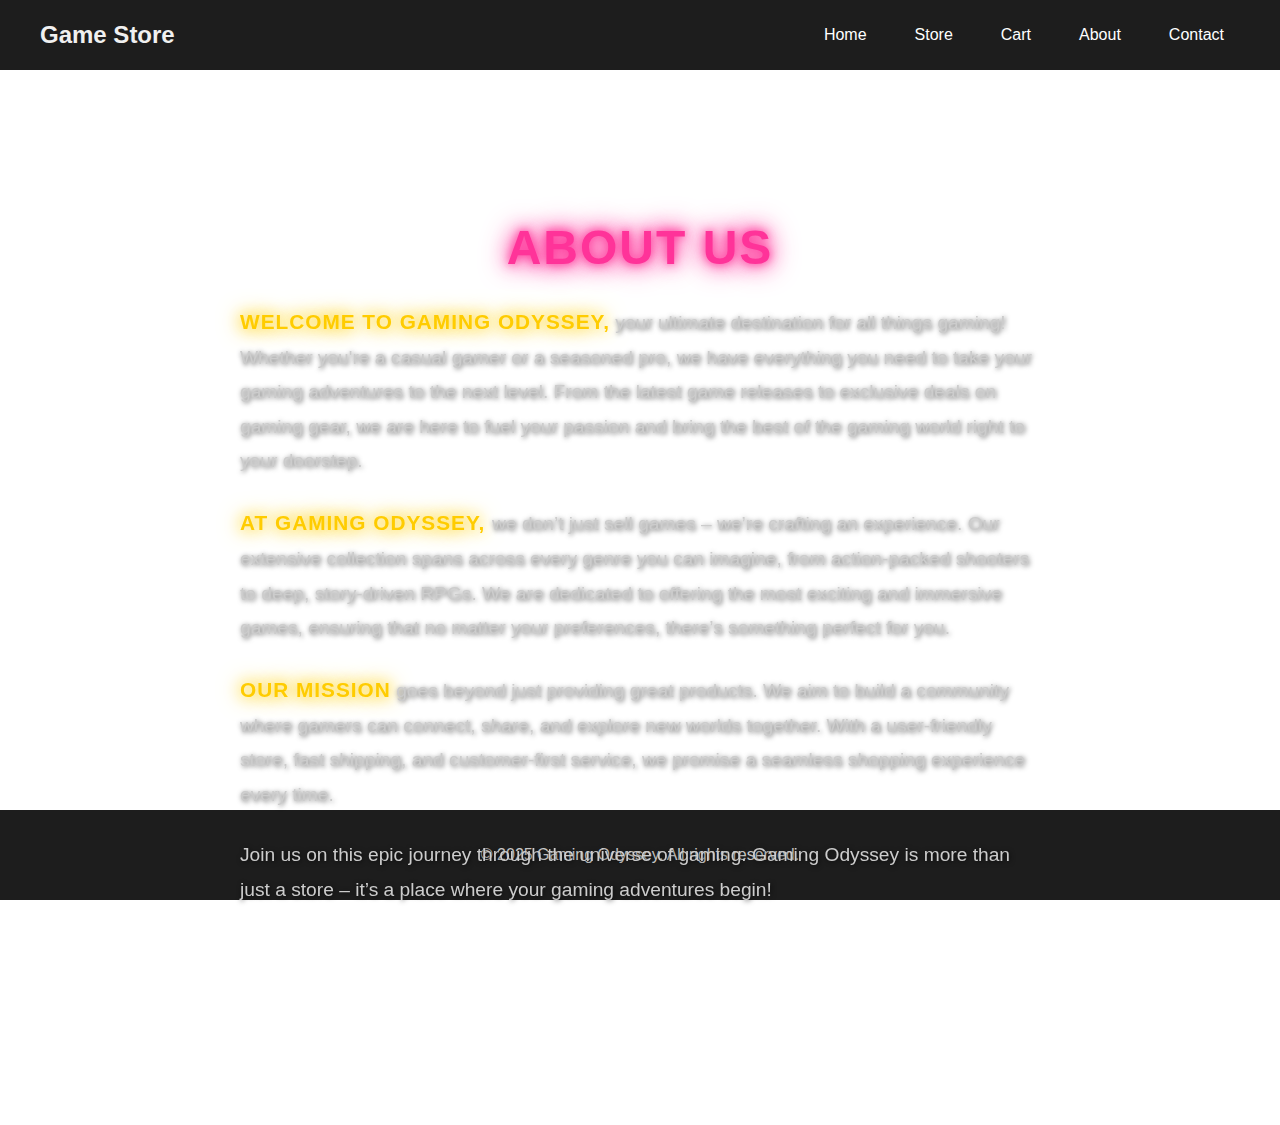
<file: articuno/about.html>
<!DOCTYPE html>
<html lang="en">
<head>
  <meta charset="UTF-8">
  <meta name="viewport" content="width=device-width, initial-scale=1.0">
  <title>About Us</title>
  <link rel="stylesheet" href="style.css">
  <link rel="stylesheet" href="about.css">
  
    
</head>
<body>
  <header>
    <div class="container">
      <h1>Game Store</h1>
      <nav>
        <ul>
            <li><a href="index.html">Home</a></li>
            <li><a href="store.html">Store</a></li>
            <li><a href="cart.html">Cart</a></li>
            <li><a href="about.html">About</a></li>
            <li><a href="contact.html">Contact</a></li>
        </ul>
      </nav>
    </div>
  </header>
  <div>
     <section class="hero">
    <h2>About Us</h2>
    <p>
       <b> Welcome to Gaming Odyssey,</b> your ultimate destination for all things gaming! Whether you're a casual gamer or a seasoned pro, we have everything you need to take your gaming adventures to the next level. From the latest game releases to exclusive deals on gaming gear, we are here to fuel your passion and bring the best of the gaming world right to your doorstep.</p><br>
        
      <p><b>At Gaming Odyssey, </b>we don’t just sell games – we’re crafting an experience. Our extensive collection spans across every genre you can imagine, from action-packed shooters to deep, story-driven RPGs. We are dedicated to offering the most exciting and immersive games, ensuring that no matter your preferences, there’s something perfect for you.</p><br>  
        <p><b>Our mission</b> goes beyond just providing great products. We aim to build a community where gamers can connect, share, and explore new worlds together. With a user-friendly store, fast shipping, and customer-first service, we promise a seamless shopping experience every time.</p><br>
        <p>Join us on this epic journey through the universe of gaming. Gaming Odyssey is more than just a store – it’s a place where your gaming adventures begin!</p>
  </section> </div>

 

  <footer class="foot">
    <p>&copy; 2025 Gaming Odyssey. All rights reserved.</p>
  </footer>
</body>
</html>
</file>
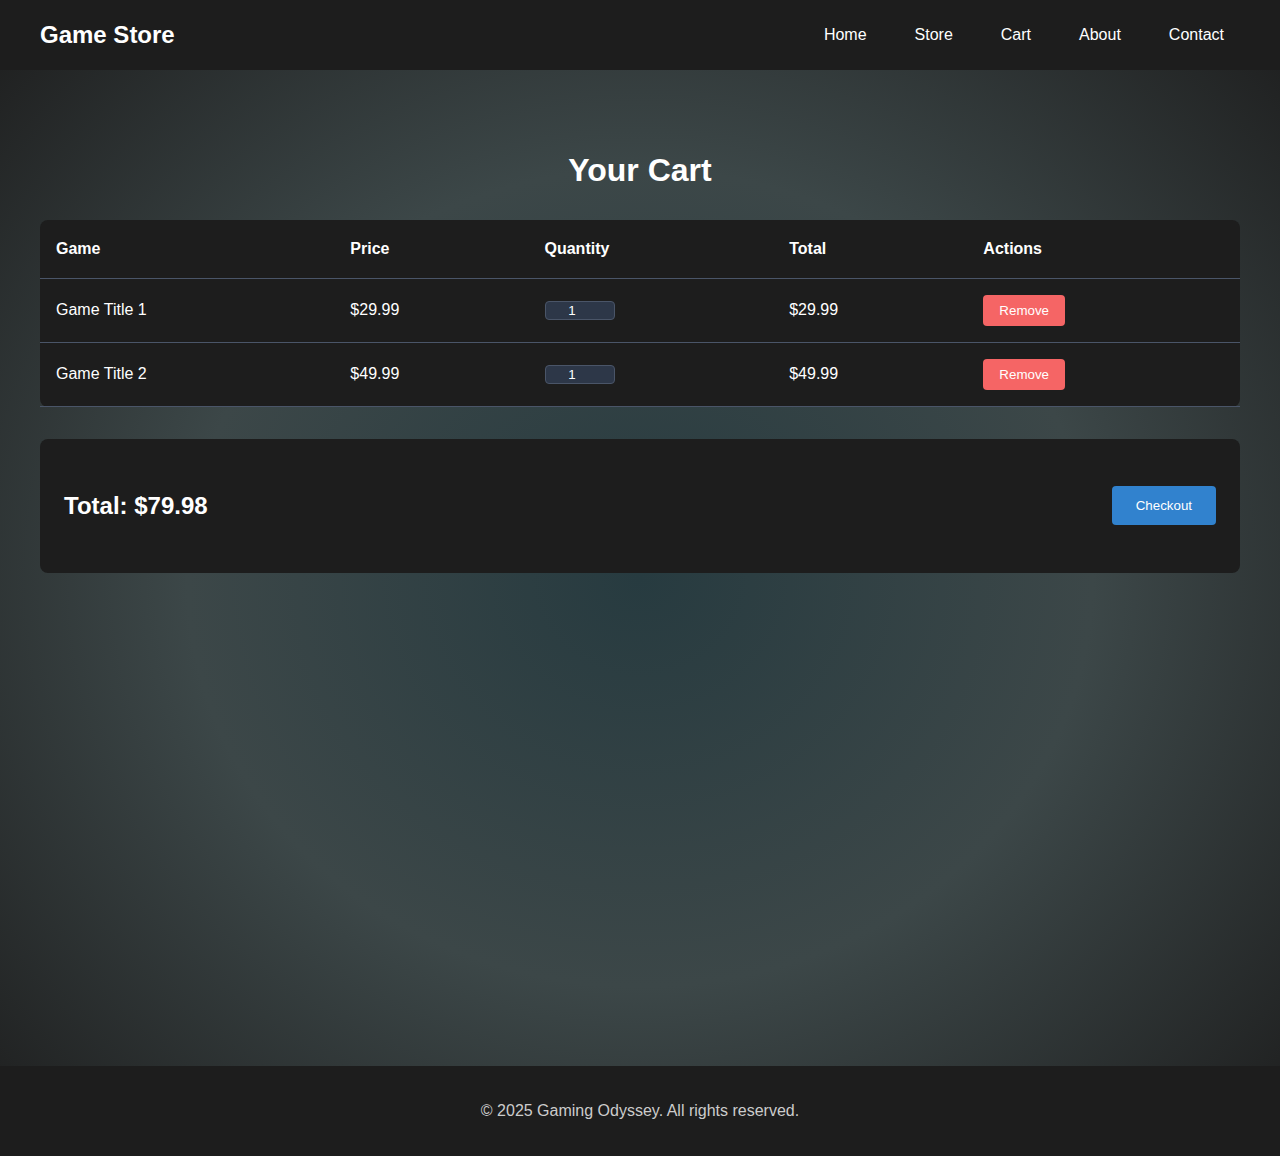
<file: articuno/cart.html>
<!DOCTYPE html>
<html lang="en">
<head>
  <meta charset="UTF-8">
  <meta name="viewport" content="width=device-width, initial-scale=1.0">
  <title>Game Store - Cart</title>
  <link rel="stylesheet" href="cart.css">
  <link rel="stylesheet" href="style.css">
</head>
<body class="bg-gray-900 text-white">
  <header class="header">
    <div class="container">
      <h1 class="header-title">Game Store</h1>
      <nav>
        <ul class="nav-list">
          <li><a href="index.html" class="nav-link">Home</a></li>
          <li><a href="store.html" class="nav-link">Store</a></li>
          <li><a href="cart.html" class="nav-link">Cart</a></li>
          <li><a href="about.html" class="nav-link">About</a></li>
          <li><a href="contact.html" class="nav-link">Contact</a></li>
        </ul>
      </nav>
    </div>
  </header>

  <section class="cart-section">
    <div class="container">
      <h2 class="section-title">Your Cart</h2>
      <div class="table-container">
        <table class="cart-table">
          <thead>
            <tr>
              <th>Game</th>
              <th>Price</th>
              <th>Quantity</th>
              <th>Total</th>
              <th>Actions</th>
            </tr>
          </thead>
          <tbody>
            <tr>
              <td>Game Title 1</td>
              <td>$29.99</td>
              <td>
                <input type="number" min="1" value="1" class="quantity-input">
              </td>
              <td>$29.99</td>
              <td>
                <button class="remove-btn">Remove</button>
              </td>
            </tr>
            <tr>
              <td>Game Title 2</td>
              <td>$49.99</td>
              <td>
                <input type="number" min="1" value="1" class="quantity-input">
              </td>
              <td>$49.99</td>
              <td>
                <button class="remove-btn">Remove</button>
              </td>
            </tr>
          </tbody>
        </table>
      </div>

      <div class="total-container">
        <h3>Total: $79.98</h3>
        <button class="checkout-btn">Checkout</button>
      </div>
    </div>
  </section>

  <footer class="footer">
    <div class="container">
      <p>&copy; 2025 Gaming Odyssey. All rights reserved.</p>
    </div>
  </footer>
</body>
</html>
</file>
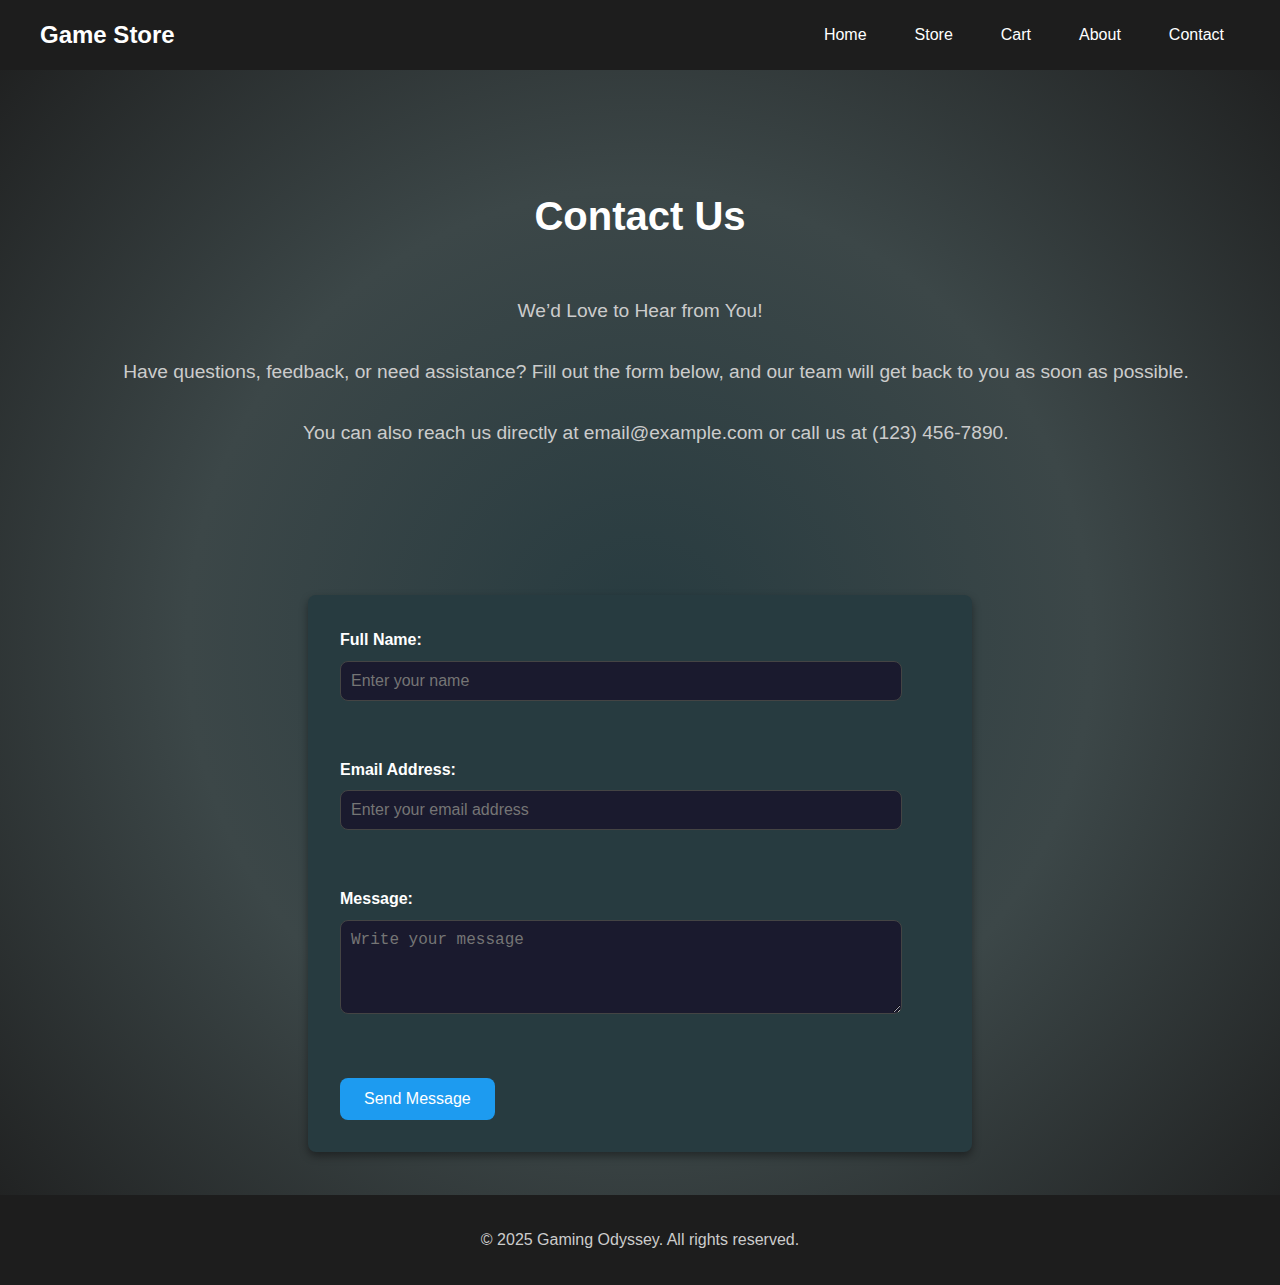
<file: articuno/contact.html>
<!DOCTYPE html>
<html lang="en">
<head>
  <meta charset="UTF-8">
  <meta name="viewport" content="width=device-width, initial-scale=1.0">
  <title>Contact Us</title>
  <link rel="stylesheet" href="style.css">
</head>
<body>
  <header>
    <div class="container">
      <h1>Game Store</h1>
      <nav>
        <ul>
            <li><a href="index.html">Home</a></li>
            <li><a href="store.html">Store</a></li>
            <li><a href="cart.html">Cart</a></li>
            <li><a href="about.html">About</a></li>
            <li><a href="contact.html">Contact</a></li>
        </ul>
      </nav>
    </div>
  </header>
  <div class="contudiv">

  <section class="hero">
    <h2>Contact Us</h2>
    <pre style="font-family: Arial, Helvetica, sans-serif;">We’d Love to Hear from You!

      Have questions, feedback, or need assistance? Fill out the form below, and our team will get back to you as soon as possible.

      You can also reach us directly at email@example.com or call us at (123) 456-7890.</pre>
  </section>

  <!-- Contact Form Section -->
  <section class="contact-form-section">
    <form action="#" method="post" class="contact-form">
      <div class="form-group">
        <label for="name">Full Name:</label>
        <input type="text" id="name" name="name" required placeholder="Enter your name">
      </div>
      <div class="form-group">
        <label for="email">Email Address:</label>
        <input type="email" id="email" name="email" required placeholder="Enter your email address">
      </div>
      <div class="form-group">
        <label for="message">Message:</label>
        <textarea id="message" name="message" rows="4" required placeholder="Write your message"></textarea>
      </div>
      <button type="submit" class="submit-btn">Send Message</button>
    </form>
  </section>
</div>

  <footer class="footer">
    <div class="container">
      <p>&copy; 2025 Gaming Odyssey. All rights reserved.</p>
    </div>
  </footer>
</body>
</html>
</file>
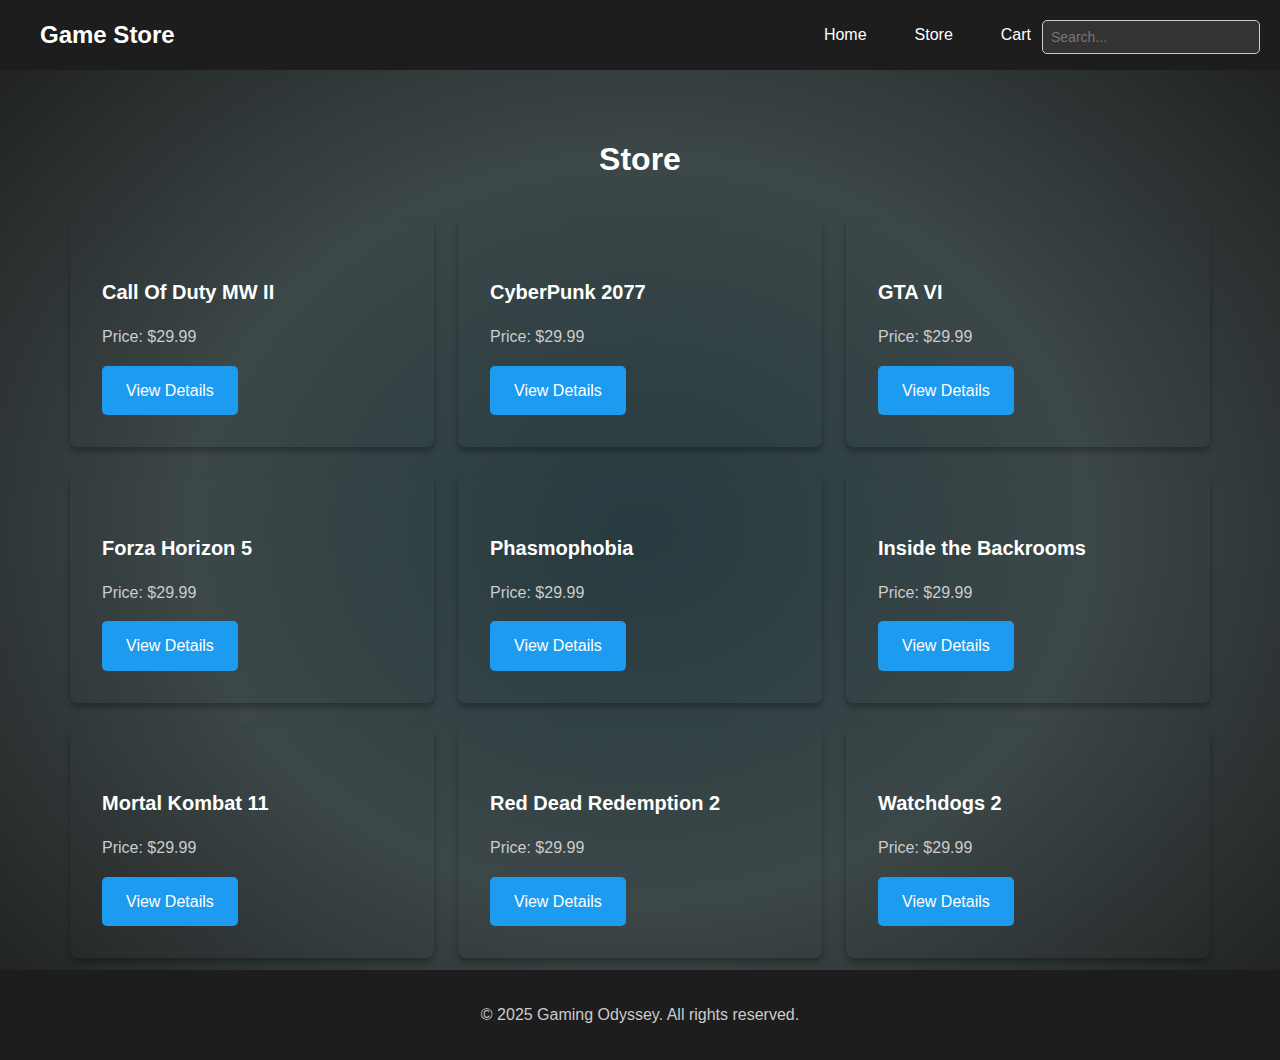
<file: articuno/store.html>
<!DOCTYPE html>
<html lang="en">
<head>
  <meta charset="UTF-8">
  <meta name="viewport" content="width=device-width, initial-scale=1.0">
  <title>Store</title>
  <link rel="stylesheet" href="style.css">
  <script src="index.js"></script>
</head>
<body>
  <!-- Header -->
   <header>
    <div class="container">
      <h1>Game Store</h1>
      <nav>
        <ul>
          <li><a href="index.html">Home</a></li>
          <li><a href="store.html">Store</a></li>
          <li><a href="cart.html">Cart</a></li>
          <li><a href="about.html">About</a></li>
          <li><a href="contact.html">Contact</a></li>
        </ul>
      </nav>
    </div>
  </header>

  <div class="search-bar">
    <input type="text" id="search-input" placeholder="Search..." onkeyup="searchGame()">
    <div id="search-result" class="search-result"></div>
  </div>

  <div class="parallax-section">
    <section class="featured">
      <h3>Store</h3>
      <div class="grid">
        <div class="card" style="background-image: url('https://images6.alphacoders.com/124/1245270.jpg');">
          <h4>Call Of Duty MW II</h4>
          <p>Price: $29.99</p>
          <a href="game-details.html" class="btn">View Details</a>
        </div>
        <div class="card" style="background-image: url('https://cdn.mos.cms.futurecdn.net/BeyhFdCM2ugLQjX8vX7fuQ-1200-80.jpg');">
          <h4>CyberPunk 2077</h4>
          <p>Price: $29.99</p>
          <a href="game-details.html" class="btn">View Details</a>
        </div>
      
        <div class="card" style="background-image: url('https://www.hindustantimes.com/ht-img/img/2023/11/06/550x309/meme-1-5_1680835922484_1699241160882.jpeg');">
          <h4>GTA VI</h4>
          <p>Price: $29.99</p>
          <a href="game-details.html" class="btn">View Details</a>
        </div>
        </div>
        <br>


        <div class="grid">
          <div class="card" style="background-image: url('https://cdn.dlcompare.com/game_tetiere/upload/gameimage/file/6c12-forza_horizon_5.jpeg.webp');">
            <h4>Forza Horizon 5</h4>
            <p>Price: $29.99</p>
            <a href="game-details.html" class="btn">View Details</a>
          </div>
          <div class="card" style="background-image: url('https://www.fangoria.com/wp-content/uploads/2024/03/phasmophobia-1.jpeg');">
            <h4>Phasmophobia</h4>
            <p>Price: $29.99</p>
            <a href="game-details.html" class="btn">View Details</a>
          </div>
          <div class="card" style="background-image: url('https://i.ytimg.com/vi/uEQf1RJ9sh8/maxresdefault.jpg');">
            <h4>Inside the Backrooms</h4>
            <p>Price: $29.99</p>
            <a href="game-details.html" class="btn">View Details</a>
          </div>
      </div>
      <br>
      
      
        <div class="grid">
          <div class="card" style="background-image: url('https://www.psu.com/wp/wp-content/uploads/2020/10/Mortal-Kombat-11-PS4-Wallpapers-04.jpg');">
            <h4>Mortal Kombat 11</h4>
            <p>Price: $29.99</p>
            <a href="game-details.html" class="btn">View Details</a>
          </div>
          <div class="card" style="background-image: url('https://store-images.s-microsoft.com/image/apps.58752.13942869738016799.078aba97-2f28-440f-97b6-b852e1af307a.95fdf1a1-efd6-4938-8100-8abae91695d6?q=90&w=480&h=270');">
            <h4>Red Dead Redemption 2</h4>
            <p>Price: $29.99</p>
            <a href="game-details.html" class="btn">View Details</a>
          </div>
          <div class="card" style="background-image: url('https://store-images.s-microsoft.com/image/apps.38484.69997608528322872.06dc9610-5c4e-484e-b028-58ad215e637a.29a8afc9-c3c7-4b3d-8e9f-f1b2858db4f8?q=90&w=480&h=270');">
            <h4>Watchdogs 2</h4>
            <p>Price: $29.99</p>
            <a href="game-details.html" class="btn">View Details</a>
          </div>
      </div>
      
    </section>
  </div>

  

  <footer>
    <div class="container">
      <p>&copy; 2025 Gaming Odyssey. All rights reserved.</p>
    </div>
  </footer>
</body>
</html>
</file>
<file: articuno/style.css>
/* General Styles */
body {
    margin: 0;
    font-family: Arial, sans-serif;
    background-color: #1a1a2e; /* Dark background */
    color: #ffffff; /* White text */
    line-height: 1.6;
    background: radial-gradient(#273b40, #3c4748, #1d1d1d);
  }
  
  .container {
    max-width: 1200px;
    margin: 0 auto;
    padding: 0 1rem;
  }
  
  /* Header */
  header {
    background-color: #1d1d1d; /* Dark gray */
    padding: 1rem 0;
  }
  
  header .container {
    display: flex;
    justify-content: space-between;
    align-items: center;
  }
  
  header h1 {
    font-size: 1.5rem;
    font-weight: bold;
    margin: 0;
  }
  
  header nav ul {
    list-style: none;
    display: flex;
    gap: 1rem;
    margin: 0;
    padding: 0;
  }
  
  header nav ul li {
    display: inline;
  }
  
  header nav ul li a {
    text-decoration: none;
    color: #ffffff;
    padding: 0.5rem 1rem;
    border-radius: 4px;
    transition: background-color 0.3s ease, color 0.3s ease;
  }
  
  header nav ul li a:hover {
    background-color: #1d9bf0; /* Blue hover */
    color: #ffffff;
  }
  
  /* Hero Section */
  .hero {
    text-align: center;
    padding: 5rem 1rem;
    margin-bottom: 2rem;
  }
  
  .hero h2 {
    font-size: 2.5rem;
    font-weight: bold;
    margin-bottom: 1rem;
  }
  
  .hero pre {
    color: #cccccc; /* Light gray */
    margin-bottom: 2rem;
    padding: 2rem;
    font-size: larger;
    text-align: center;
    margin: 2px;
  }
  
  .hero .btn {
    display: inline-block;
    background-color: #1d9bf0; /* Blue button */
    color: white;
    padding: 0.75rem 1.5rem;
    text-decoration: none;
    border-radius: 5px;
    transition: background-color 0.3s ease;
  }
  
  .hero .btn:hover {
    background-color: #1474b8; /* Darker blue */
  }
  
  /* Featured Section */
  .featured {
    padding: 2rem 1rem;
    
  }
  
  .featured h3 {
    text-align: center;
    font-size: 2rem;
    font-weight: bold;
    margin-bottom: 2rem;
  }
  
  .featured .grid {
    display: flex;
    gap: 1.5rem;
    justify-content: center;
  }
  
  .card {
    background-size: cover;
    padding: 1.5rem;
    border-radius: 8px;
    color: #ffffff;
  padding: 2rem;
  text-align: left;
  border-radius: 8px;
  box-shadow: 0 4px 6px rgba(0, 0, 0, 0.3);
  transition: transform 0.3s ease, box-shadow 0.3s ease;
    width: 300px;
  }

  .card:hover{
    transform: scale(1.1); 
  box-shadow: 0 8px 12px rgba(0, 0, 0, 0.5);
  }

 
  
  .card h4 {
    font-size: 1.25rem;
    font-weight: bold;
    margin-bottom: 0.5rem;
  }
  
  .card p {
    color: #cccccc; /* Light gray */
    margin-bottom: 1rem;
  }
  
  /* Footer */
 
  .scrolling-images-container {
    position: relative;
    width: 200%; /* Double the width for seamless scrolling */
    height: 100vh; /* Full screen height */
    display: flex;
    animation: scroll-images 15s linear infinite; /* Controls speed and repetition */
  }

  .scrolling-images-container img {
    height: 100%; /* Images take the full height of the viewport */
    width: auto; /* Maintain aspect ratio */
    flex-shrink: 0; /* Prevent shrinking */
  }

  @keyframes scroll-images {
    from {
      transform: translateX(0); /* Start at normal position */
    }
    to {
      transform: translateX(-50%); /* Move left by 50% of the width */
    }
  }

  .content {
    position: absolute;
    top: 50%;
    left: 50%;
    transform: translate(-50%, -50%);
    text-align: center;
    font-family: Arial, sans-serif;
    z-index: 1; /* Keep the content on top of images */
  }

  .content::before {
    content: "";
    position: absolute;
    top: 0;
    left: 0;
    width: 100%;
    height: 100%;
    background-color: rgba(0, 0, 0, 0.5); /* Semi-transparent black background */
    z-index: -1; /* Behind the text */
    border-radius: 12px; /* Optional: rounded corners */
  }

  .content h1 {
    font-size: 3em;
    margin: 0;
    color: white;
    text-shadow: 0 2px 4px rgba(0, 0, 0, 0.7);
  }

  .content p {
    font-size: 1.2em;
    margin-top: 10px;
    color: white;
    text-shadow: 0 2px 4px rgba(0, 0, 0, 0.7);
  }
  .btn {
    display: inline-block;
    background-color: #1d9bf0; /* Blue button */
    color: white;
    padding: 0.75rem 1.5rem;
    text-decoration: none;
    border-radius: 5px;
    transition: background-color 0.3s ease;
  }
  
  .content .btn:hover {
    background-color: #1474b8; /* Darker blue */
  }

  .content h1 {
    font-size: 3em;
    margin: 0;
  }

  .content p {
    font-size: 1.2em;
    margin-top: 10px;
  }
  footer {
    
    bottom: 0;
    width: 100%;
    background-color: #1d1d1d;
    padding: 1rem 0;
    text-align: center;
    color: #cccccc;
    
    
    
  }

    .foot{
    position: fixed;
    bottom: 0;
    width: 100%;
  }
  .parallax-section {
   justify-content:space-between;
    height: 100vh; /* Full screen height */
    background-image: url('https://images.squarespace-cdn.com/content/v1/5ace0962e74940289676333a/1723257501234-KTHL2IQ9VB2QVUDQ3HOT/background%252B14.jpg?format=2500w'); /* Replace with your image URL */
    background-attachment: fixed;
    background-position: center;
    background-repeat: no-repeat;
    background-size: cover;
  }



  .search-bar {
    position: fixed;
    top: 20px;
    right: 20px;
    z-index: 10;
  }

  .search-bar input {
    width: 200px;
    padding: 8px;
    font-size: 14px;
    border-radius: 5px;
    border: 1px solid #ccc;
    background-color: #333;
    color: #fff;
  }

  .search-result {
    margin-top: 10px;
    padding: 10px;
    background-color: #444;
    border-radius: 5px;
    display: none;
    position: absolute;
    top: 35px;
    right: 0;
    width: 200px;
    box-shadow: 0 4px 8px rgba(0, 0, 0, 0.3);
  }

  .search-result .game-card {
    padding: 10px;
    margin-bottom: 5px;
  }

  .search-result .game-card img {
    width: 50px;
    height: 50px;
    object-fit: cover;
    margin-right: 10px;
    vertical-align: middle;
  }

  .search-result .game-card h4 {
    font-size: 14px;
    margin: 0;
  }

  .search-result .game-card p {
    font-size: 12px;
  }

  


.contact-form {
    width: 600px; /* Wider form for better readability */
    margin: 2rem auto;
    background-color: #273b40; /* Dark background */
    padding: 2rem;
    border-radius: 8px;
    box-shadow: 0 4px 8px rgba(0, 0, 0, 0.4); /* Slight shadow for depth */
}
.form-group {
    margin-bottom: 40px;
  }
.form-group input,
.form-group textarea {
    width: 90%; /* Full width */
    padding: 10px;
    font-size: 16px;
    border: 1px solid #444; /* Darker border for consistency */
    border-radius: 8px;
    background-color: #1a1a2e; /* Match overall theme */
    color: #ffffff; /* White text for contrast */
    margin-bottom: 1rem; /* Add space between inputs */
}

.form-group input:focus,
.form-group textarea:focus {
    outline: none;
    border-color: #1d9bf0; /* Blue focus effect */
    background-color: #273b40; /* Slightly lighter background */
}
.form-group label {
    font-weight: bold;
    font-size: 1rem;
    color: #ffffff; /* White for visibility */
    margin-bottom: 0.5rem;
    display: block;
}
textarea {
    resize: vertical;
  }
.submit-btn {
    background-color: #1d9bf0; /* Blue button */
    color: white;
    padding: 0.75rem 1.5rem;
    font-size: 1rem;
    border: none;
    border-radius: 8px;
    cursor: pointer;
    transition: background-color 0.3s ease, transform 0.2s ease;
}

.submit-btn:hover {
    background-color: #1474b8; /* Darker blue */
    transform: scale(1.05); /* Subtle scaling effect */
}
.contudiv{
    height: 125vh; /* Full screen height */
    background-image: url('https://media.istockphoto.com/id/1247569904/vector/arrows-light-blue-abstract-futuristic-speed-on-black-background-vector-illustration.jpg?s=612x612&w=0&k=20&c=FsTw_Yq6QkfYQems8ysJtzE8kbMAR3x1_dv7TrwBqdI='); /* Replace with your image URL */
    background-attachment: fixed;
    background-position: center;
    background-repeat: no-repeat;
    background-size: cover;
}
</file>
<file: articuno/about.css>
body {
    height: 125vh; /* Full screen height */
    background-image: url('https://media.istockphoto.com/id/1247569904/vector/arrows-light-blue-abstract-futuristic-speed-on-black-background-vector-illustration.jpg?s=612x612&w=0&k=20&c=FsTw_Yq6QkfYQems8ysJtzE8kbMAR3x1_dv7TrwBqdI='); /* Replace with your image URL */
    background-attachment: fixed;
    background-position: center;
    background-repeat: no-repeat;
    background-size: cover;
    
    color: #f0f0f0;
    font-family: 'Orbitron', sans-serif; /* Futuristic font */
    margin: 0;
    padding: 0;
    line-height: 1.6;
    overflow-x: hidden;
  }

  

  /* Hero Section */
  .hero {
    text-align: center;
    padding: 60px 20px;
    
   
    margin: 40px 10px;
    position: relative;
    z-index: 5;
  }

  .hero h2 {
    font-size: 3rem;
    color: #ff3399; /* Neon Pink */
    font-weight: bold;
    text-transform: uppercase;
    letter-spacing: 2px;
    text-shadow: 0 0 10px #ff3399, 0 0 20px #ff3399, 0 0 30px #ff3399;
    animation: pulse 1.5s ease-in-out infinite alternate;
  }

  @keyframes pulse {
    0% {
      transform: scale(1);
      text-shadow: 0 0 10px #ff3399, 0 0 20px #ff3399, 0 0 30px #ff3399;
    }
    100% {
      transform: scale(1.1);
      text-shadow: 0 0 20px #ff3399, 0 0 40px #ff3399, 0 0 60px #ff3399;
    }
  }

  /* Section Text */
  .hero p {
    font-size: 1.2rem;
    line-height: 1.8;
    color: #cccccc;
    max-width: 800px;
    margin: 0 auto;
    text-align: left;
    text-shadow: 1px 1px 5px rgba(0, 0, 0, 0.7);
    animation: fadeIn 2s ease-in-out;
  }

  .hero p b {
    color: #ffcc00;
    font-size: 1.3rem;
    text-transform: uppercase;
    letter-spacing: 1px;
    font-weight: bold;
    text-shadow: 0 0 15px #ffcc00, 0 0 25px #ffcc00;
  }

  .hero p:nth-of-type(odd) {
    animation: slideLeft 1.5s ease-out;
  }

  .hero p:nth-of-type(even) {
    animation: slideRight 1.5s ease-out;
  }

  @keyframes slideLeft {
    0% {
      transform: translateX(-50px);
      opacity: 0;
    }
    100% {
      transform: translateX(0);
      opacity: 1;
    }
  }

  @keyframes slideRight {
    0% {
      transform: translateX(50px);
      opacity: 0;
    }
    100% {
      transform: translateX(0);
      opacity: 1;
    }
  }
</file>
<file: articuno/cart.css>
.cart-section {
    padding: 48px 0;
    justify-content:space-between;
    height: 100vh; /* Full screen height */
    background-image: url('https://images.squarespace-cdn.com/content/v1/5ace0962e74940289676333a/1723257501234-KTHL2IQ9VB2QVUDQ3HOT/background%252B14.jpg?format=2500w'); /* Replace with your image URL */
    background-attachment: fixed;
    background-position: center;
    background-repeat: no-repeat;
    background-size: cover;
  }
  

  .section-title {
    font-size: 32px;
    font-weight: bold;
    text-align: center;
    margin-bottom: 24px;
  }

  .table-container {
    overflow-x: auto;
  }

  .cart-table {
    width: 100%;
    border-collapse: collapse;
    background-color: #1d1d1d;
    border-radius: 8px;
  }

  .cart-table th, .cart-table td {
    padding: 16px;
    text-align: left;
  }

  .cart-table th {
    border-bottom: 1px solid #4a5568;
  }

  .cart-table td {
    border-bottom: 1px solid #4a5568;
  }

  .quantity-input {
    width: 64px;
    background-color: #2d3748;
    border: 1px solid #4a5568;
    color: white;
    text-align: center;
    border-radius: 4px;
  }

  .remove-btn {
    background-color: #f56565;
    color: white;
    padding: 8px 16px;
    border: none;
    border-radius: 4px;
    cursor: pointer;
    transition: background-color 0.3s ease;
  }

  .remove-btn:hover {
    background-color: #e53e3e;
  }

  .total-container {
    display: flex;
    justify-content: space-between;
    align-items: center;
    background-color: #1d1d1d;
    padding: 24px;
    border-radius: 8px;
    margin-top: 32px;
  }

  .total-container h3 {
    font-size: 24px;
    font-weight: bold;
  }

  .checkout-btn {
    background-color: #3182ce;
    color: white;
    padding: 12px 24px;
    border: none;
    border-radius: 4px;
    cursor: pointer;
    transition: background-color 0.3s ease;
  }

  .checkout-btn:hover {
    background-color: #2b6cb0;
  }
</file>
